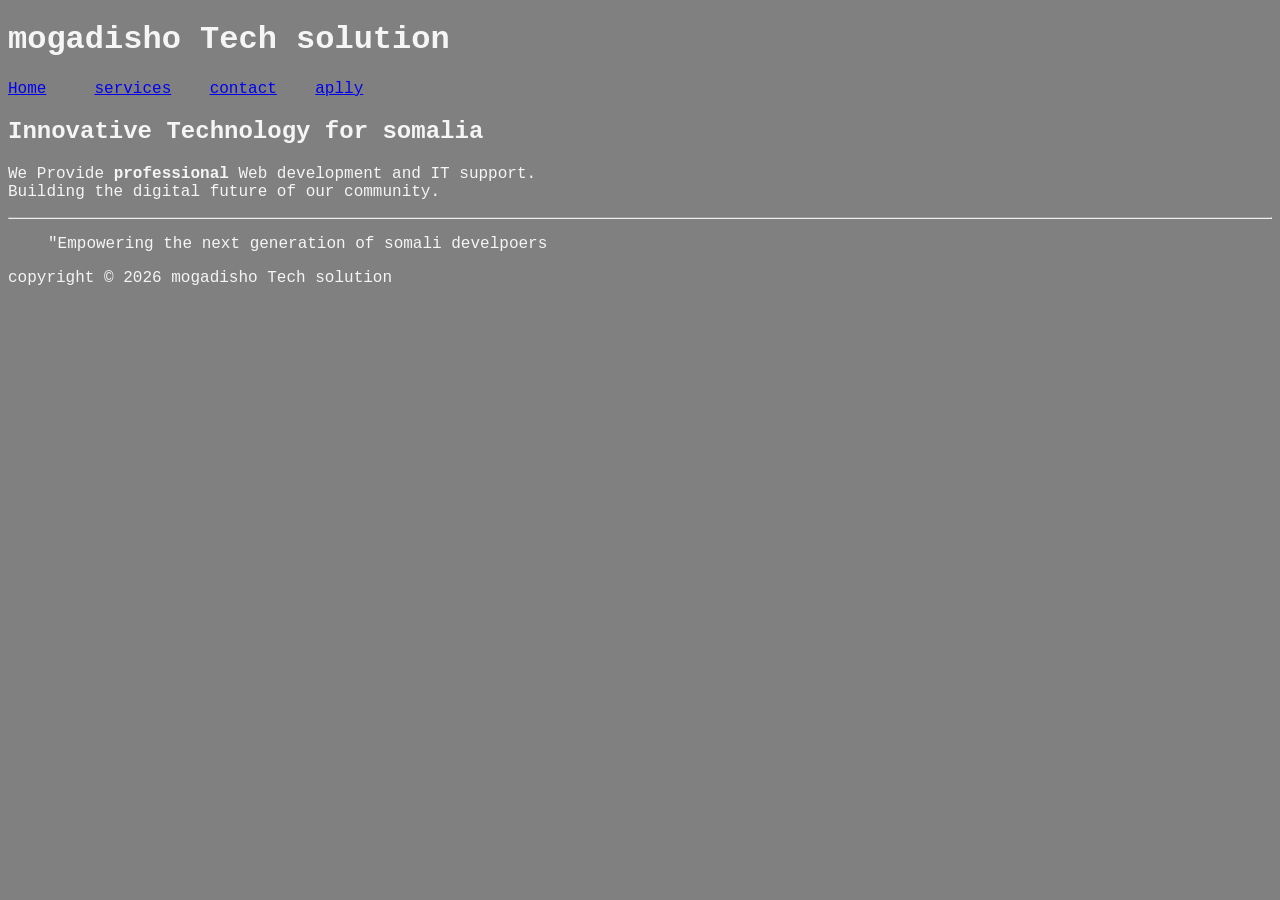
<file: index.html>
<!DOCTYPE html>
<html lang="en">

<head>
    <meta charset="UTF-8">
    <meta name="viewport" content="width=device-width, initial-scale=1.0">
    <title>mogadisho Tech solution</title>
</head>

<body style="background-color: grey;
color: whitesmoke; font-size: medium;
font-family: 'Courier New', Courier, monospace;
">
    <header>
        <h1>mogadisho Tech solution</h1>
    </header>
    <nav>
        <a href="index.html">Home</a>&nbsp; &nbsp;&nbsp;
        <a href="services.html">services</a>&nbsp;&nbsp;&nbsp;
        <a href="contact.html">contact</a>&nbsp;&nbsp;&nbsp;
        <a href="aplly.html">aplly</a>&nbsp;&nbsp;&nbsp;
    </nav>
    <main>
        <div>
            <h2>Innovative Technology for somalia </h2>
            <p>We Provide <strong>professional</strong> Web development and IT support. <br>
                Building the digital future of our community. </p>
        </div>
        <hr>
        <blockquote>"Empowering the next generation of somali develpoers </blockquote>
    </main>



    <footer>
        <p> copyright &copy; 2026 mogadisho Tech solution</p>
    </footer>

</body>

</html>
</file>
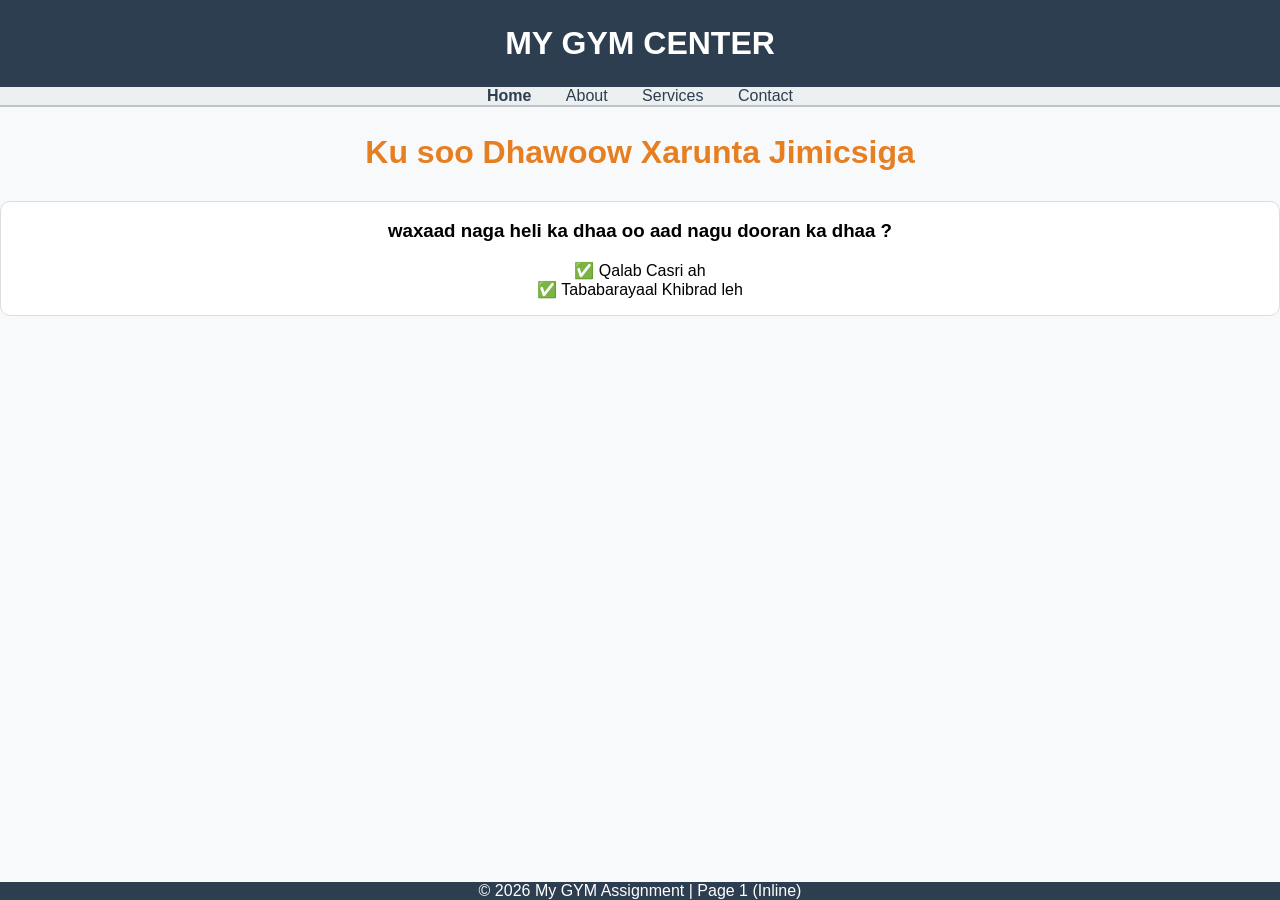
<file: CSS_Assignment_1/index.html>
<!DOCTYPE html>
<html lang="so">

<head>
    <meta charset="UTF-8">
    <title>Home - My GYM</title>
</head>

<body style="background-color: #f8f9fa; font-family: sans-serif; margin: 0; padding: 0;">

    <header style="background-color: #2c3e50; color: white; padding: 25px; text-align: center;">
        <h1 style="margin: 0;">MY GYM CENTER</h1>
    </header>

    <nav style="background: #ecf0f1;text-align: center; border-bottom: 2px solid #bdc3c7;">
        <a href="index.html" style="margin: 0 15px; text-decoration: none; color: #2c3e50; font-weight: bold;">Home</a>
        <a href="about.html" style="margin: 0 15px; text-decoration: none; color: #2c3e50;">About</a>
        <a href="services.html" style="margin: 0 15px; text-decoration: none; color: #2c3e50;">Services</a>
        <a href="contact.html" style="margin: 0 15px; text-decoration: none; color: #2c3e50;">Contact</a>
    </nav>

    <main style=" text-align: center;">
        <h2 style="color: #e67e22; font-size: 32px;">Ku soo Dhawoow Xarunta Jimicsiga</h2>
        <p style="font-size: 18px; color: #34495e;"></p>
        <div style="margin-top: 30px; border: 1px solid #ddd;border-radius: 10px; background: white;">
            <h3>waxaad naga heli ka dhaa oo aad nagu dooran ka dhaa ?</h3>
            <ul style="list-style: none; padding: 0;">
                <li>✅ Qalab Casri ah</li>
                <li>✅ Tababarayaal Khibrad leh</li>
            </ul>
        </div>
    </main>

    <footer
        style="background: #2c3e50; color: white; text-align: center;position: fixed; bottom: 0; width: 100%;">
        <p style="margin: 0;">&copy; 2026 My GYM Assignment | Page 1 (Inline)</p>
    </footer>

</body>

</html>
</file>
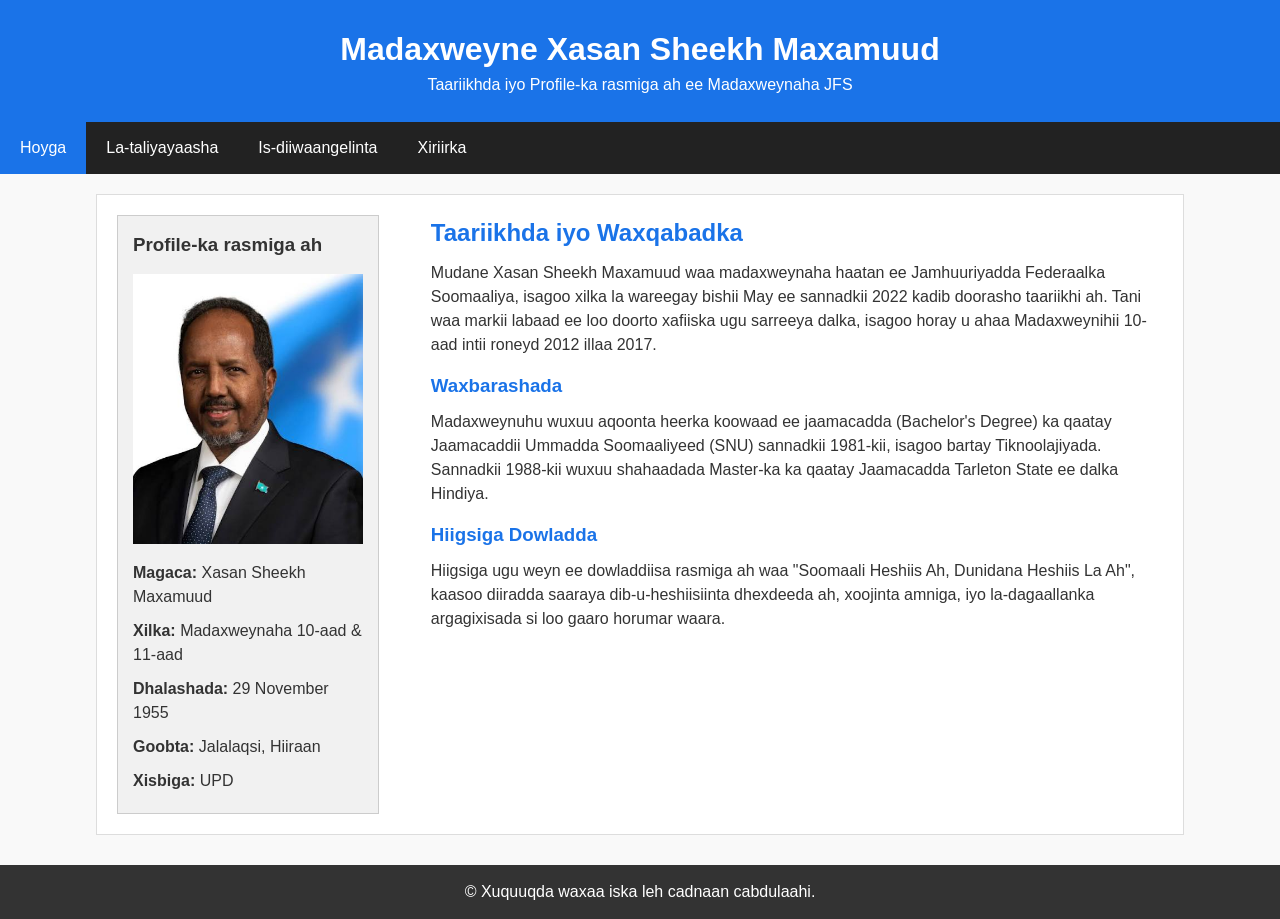
<file: main-project-folder/index.html>
<!DOCTYPE html>
<html lang="so">
<head>
    <meta charset="UTF-8">
    <title>Profile-ka Madaxweyne Xasan Sheekh</title>
    <link rel="stylesheet" href="css/style.css">
</head>
<body>

    <div id="header">
        <h1>Madaxweyne Xasan Sheekh Maxamuud</h1>
        <p>Taariikhda iyo Profile-ka rasmiga ah ee Madaxweynaha JFS</p>
    </div>

    <div id="nav">
        <a href="index.html" class="active">Hoyga</a>
        <a href="pages/team.html">La-taliyayaasha</a>
        <a href="pages/registration.html">Is-diiwaangelinta</a>
        <a href="pages/contact.html">Xiriirka</a>
    </div>

    <div class="wrapper">
        
        <div class="left-column">
            <h3>Profile-ka rasmiga ah</h3>
            <ul>
                <li><img src="images/hassan shekh mohamuud.jpeg" alt="dalxoreeye" style="width: 100%; height: auto;" ></li>
                <li><strong>Magaca:</strong> Xasan Sheekh Maxamuud</li>
                <li><strong>Xilka:</strong> Madaxweynaha 10-aad & 11-aad</li>
                <li><strong>Dhalashada:</strong> 29 November 1955</li>
                <li><strong>Goobta:</strong> Jalalaqsi, Hiiraan</li>
                <li><strong>Xisbiga:</strong> UPD</li>
            </ul>
        </div>

      
        <div class="right-column">
            <h2>Taariikhda iyo Waxqabadka</h2>
            <p>Mudane Xasan Sheekh Maxamuud waa madaxweynaha haatan ee Jamhuuriyadda Federaalka Soomaaliya, isagoo xilka la wareegay bishii May ee sannadkii 2022 kadib doorasho taariikhi ah. Tani waa markii labaad ee loo doorto xafiiska ugu sarreeya dalka, isagoo horay u ahaa Madaxweynihii 10-aad intii roneyd 2012 illaa 2017.</p>
            
            <h3>Waxbarashada</h3>
            <p>Madaxweynuhu wuxuu aqoonta heerka koowaad ee jaamacadda (Bachelor's Degree) ka qaatay Jaamacaddii Ummadda Soomaaliyeed (SNU) sannadkii 1981-kii, isagoo bartay Tiknoolajiyada. Sannadkii 1988-kii wuxuu shahaadada Master-ka ka qaatay Jaamacadda Tarleton State ee dalka Hindiya.</p>
            
            <h3>Hiigsiga Dowladda</h3>
            <p>Hiigsiga ugu weyn ee dowladdiisa rasmiga ah waa "Soomaali Heshiis Ah, Dunidana Heshiis La Ah", kaasoo diiradda saaraya dib-u-heshiisiinta dhexdeeda ah, xoojinta amniga, iyo la-dagaallanka argagixisada si loo gaaro horumar waara.</p>
        </div>

        <div class="clear"></div>
    </div>

    <div id="footer">
        <p>&copy; Xuquuqda waxaa iska leh cadnaan cabdulaahi.</p>
    </div>

</body>
</html>
</file>
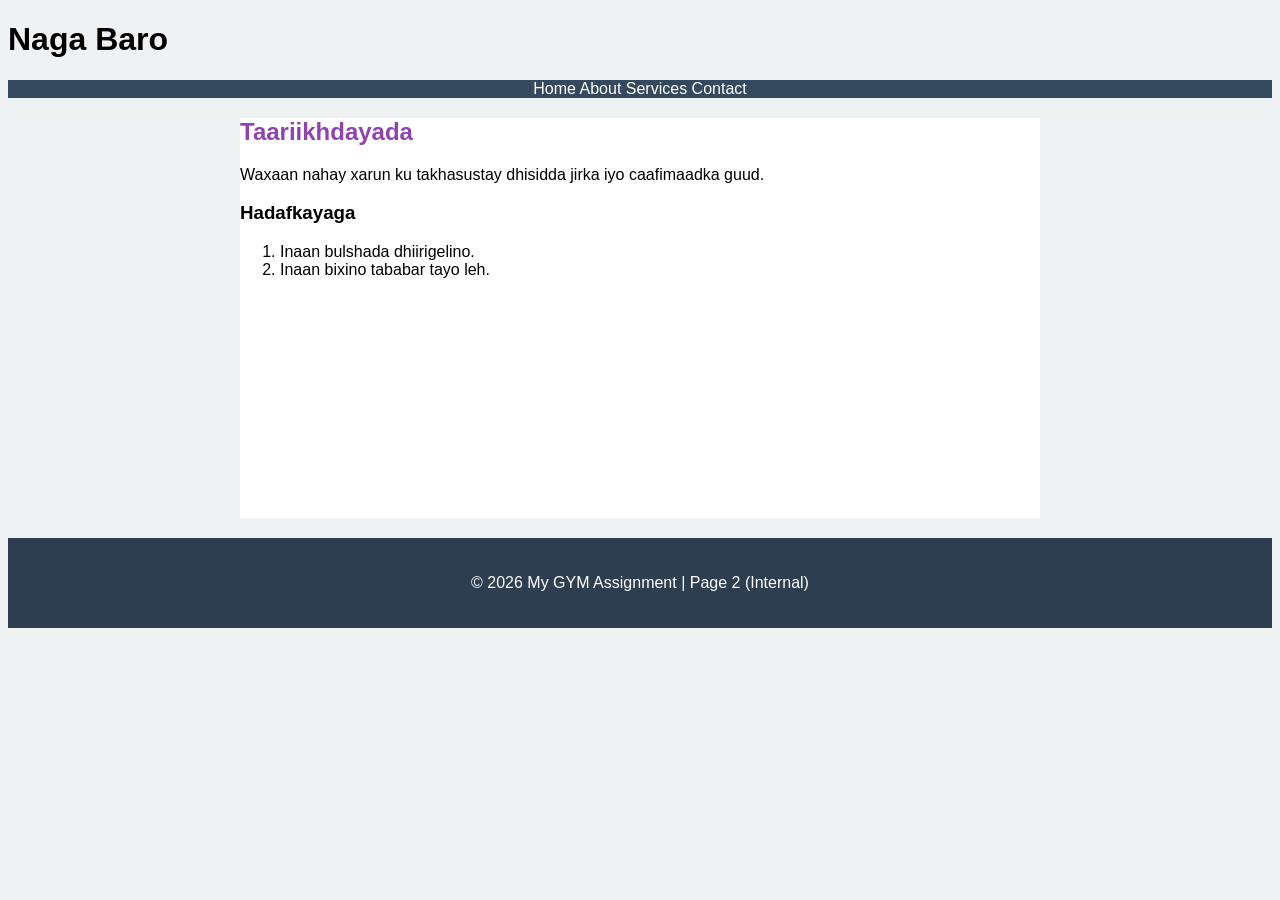
<file: about.html>
<!DOCTYPE html>
<html lang="so">

<head>
    <meta charset="UTF-8">
    <title>About Us - My GYM</title>
    <style>
        body {
            font-family: 'Segoe UI', Tahoma, Geneva, Verdana, sans-serif;
            background: #eef2f3;
        }

        header {
            background: #2c3e50 text-al
        }

        nav {
            background: #34495e;
            text-align: center;
        }

        nav a {
            color: white;
            text-decoration: none;

        }


        main {

            max-width: 800px;
            margin: auto;
            background: white;
            min-height: 400px;
        }

        h2 {
            color: #8e44ad;
        }

        footer {
            text-align: center;
            padding: 20px;
            background: #2c3e50;
            color: white;
            margin-top: 20px;
        }
    </style>
</head>

<body>

    <header>
        <h1>Naga Baro</h1>
    </header>

    <nav>
        <a href="index.html">Home</a>
        <a href="about.html">About</a>
        <a href="services.html">Services</a>
        <a href="contact.html">Contact</a>
    </nav>

    <main>
        <h2>Taariikhdayada</h2>
        <p> Waxaan nahay xarun ku takhasustay dhisidda jirka iyo
            caafimaadka guud.</p>
        <h3>Hadafkayaga</h3>
        <ol>
            <li>Inaan bulshada dhiirigelino.</li>
            <li>Inaan bixino tababar tayo leh.</li>
        </ol>
    </main>

    <footer>
        <p>&copy; 2026 My GYM Assignment | Page 2 (Internal)</p>
    </footer>

</body>

</html>
</file>
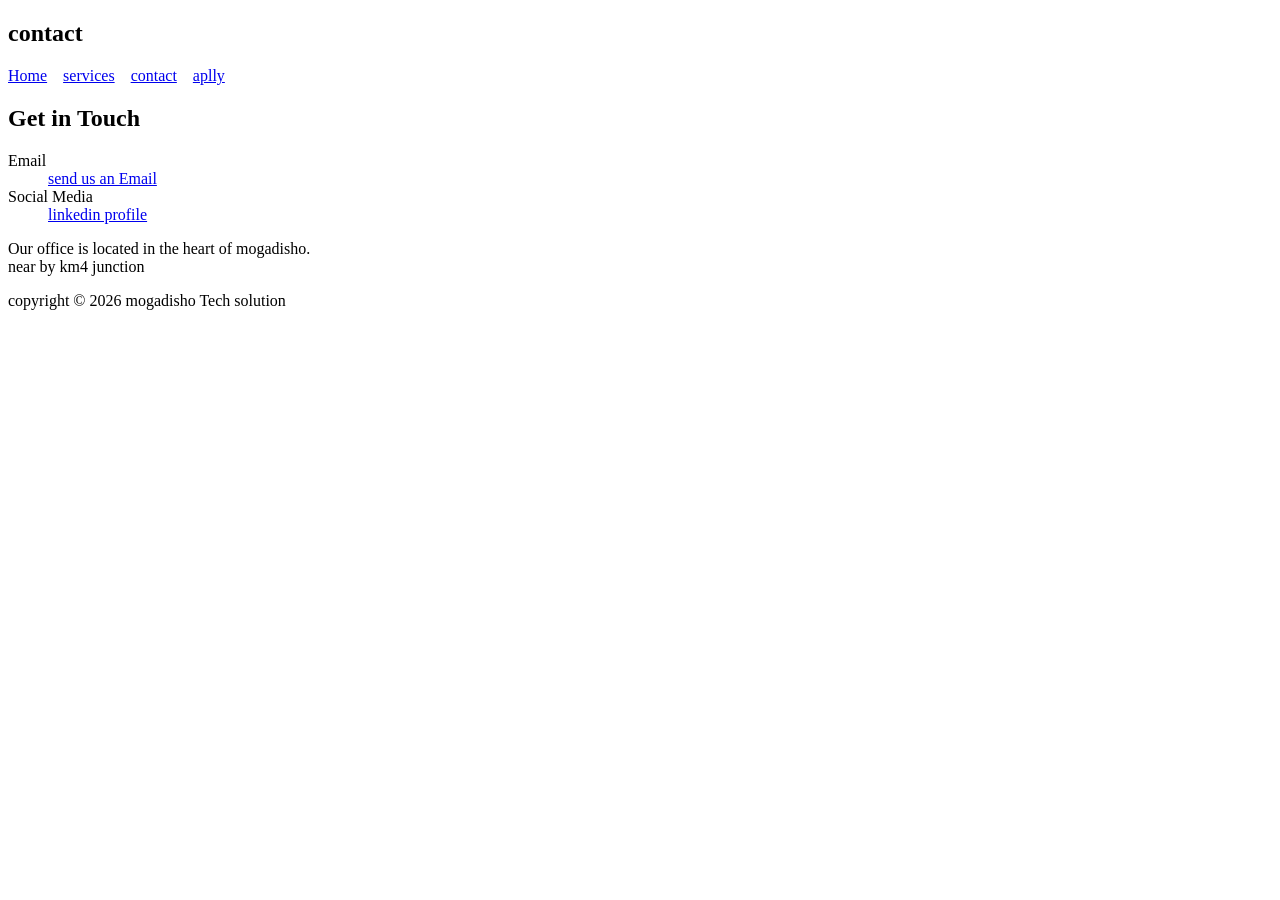
<file: contact.html>
<!DOCTYPE html>
<html lang="en">

<head>
    <meta charset="UTF-8">
    <meta name="viewport" content="width=device-width, initial-scale=1.0">
    <title>contact</title>
</head>

<body>
    <header>
        <h2>contact</h2>
    </header>
    <nav>
        <a href="index.html">Home</a>&nbsp;&nbsp;&nbsp;
        <a href="services.html">services</a>&nbsp;&nbsp;&nbsp;
        <a href="contact.html">contact</a>&nbsp;&nbsp;&nbsp;
        <a href="aplly.html">aplly</a>&nbsp;&nbsp;&nbsp;
    </nav>
    <main>
        <h2>Get in Touch </h2>
        <dl>
            <dt>Email</dt>
            <dd> <a href="mailto:info@mogtech.so">send us an Email</a></dd>
            <dt>Social Media</dt>
            <dd><a href="https://linkedin.com" target="_blank">linkedin profile </a></dd>
        </dl>
        <p>Our office is located in the heart of mogadisho. <br> near by km4 junction</p>
    </main>





    <footer>
        <p> copyright &copy; 2026 mogadisho Tech solution</p>
    </footer>
</body>

</html>
</file>
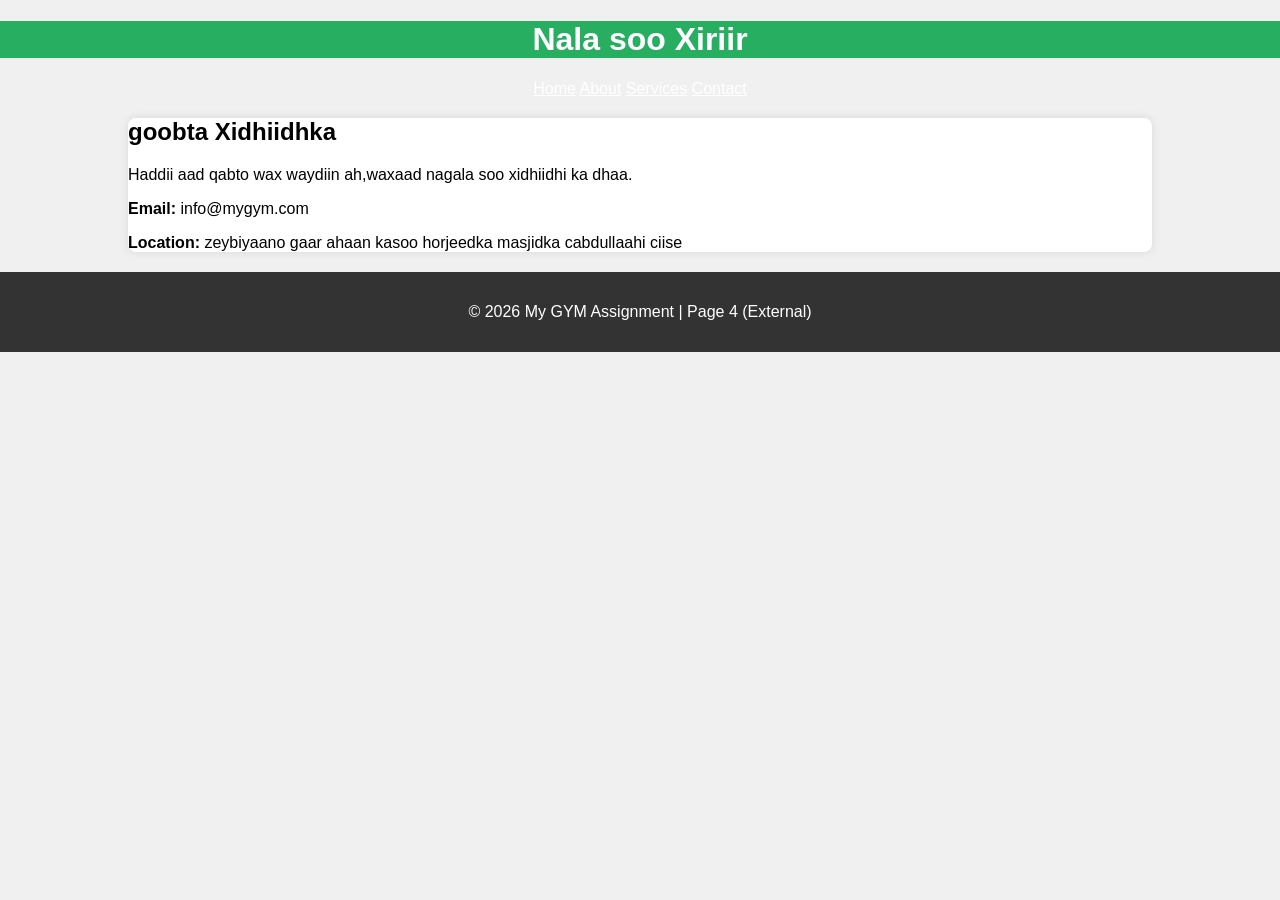
<file: CSS_Assignment_1/contact.html>
<!DOCTYPE html>
<html lang="so">

<head>
    <meta charset="UTF-8">
    <title>Contact - My GYM</title>
    <link rel="stylesheet" href="style.css">
</head>

<body>
    <header>
        <h1>Nala soo Xiriir</h1>
    </header>
    <nav>
        <a href="index.html">Home</a>
        <a href="about.html">About</a>
        <a href="services.html">Services</a>
        <a href="contact.html">Contact</a>
    </nav>
    <main>
        <h2>goobta Xidhiidhka</h2>
        <p>Haddii aad qabto wax waydiin ah,waxaad nagala soo xidhiidhi ka dhaa.</p>
        <p><strong>Email:</strong> info@mygym.com</p>
        <p><strong>Location:</strong> zeybiyaano gaar ahaan kasoo horjeedka masjidka cabdullaahi ciise</p>
    </main>
    <footer>
        <p>&copy; 2026 My GYM Assignment | Page 4 (External)</p>
    </footer>
</body>

</html>
</file>
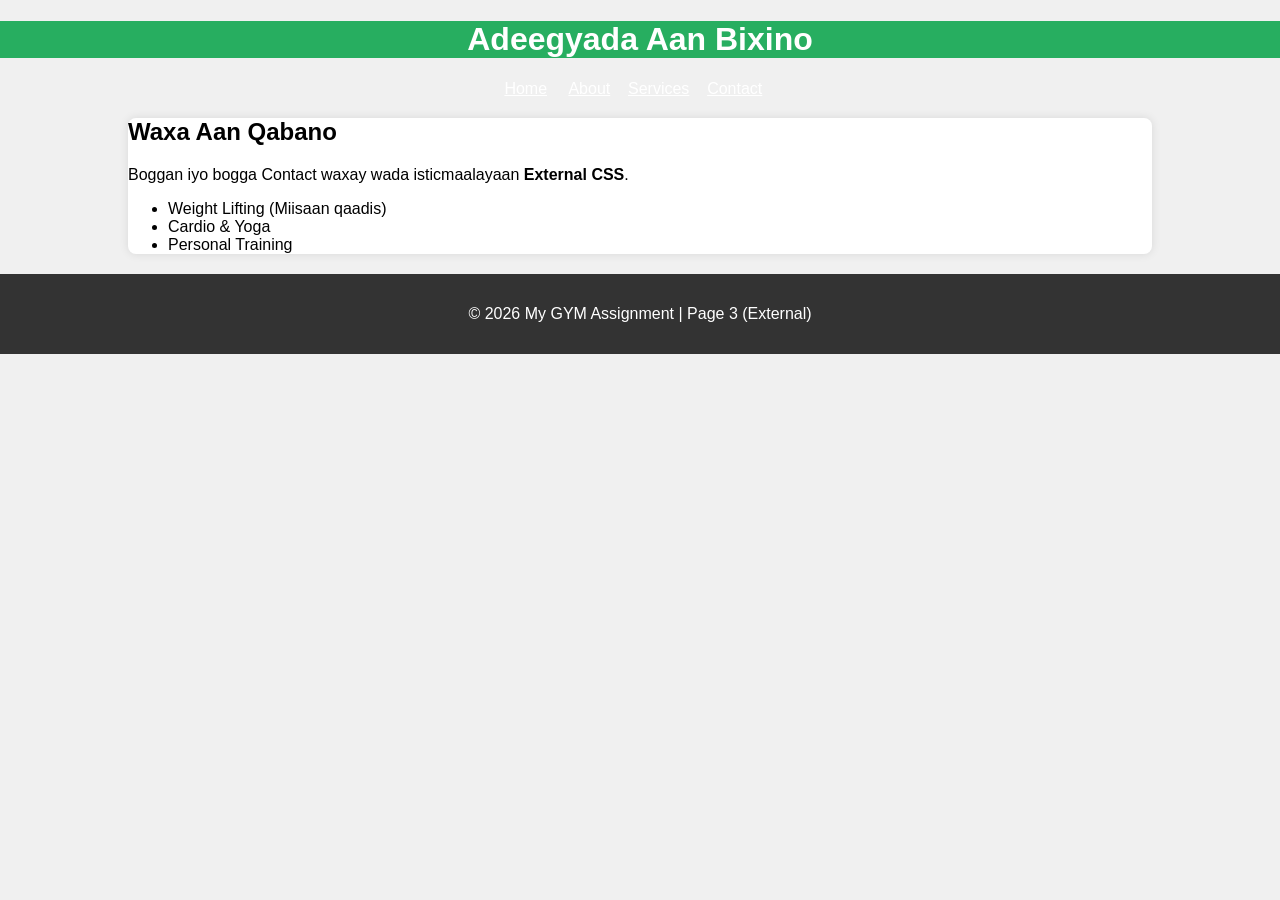
<file: CSS_Assignment_1/services.html>
<!DOCTYPE html>
<html lang="so">

<head>
    <meta charset="UTF-8">
    <title>Services - My GYM</title>
    <link rel="stylesheet" href="style.css">
</head>

<body>
    <header>
        <h1>Adeegyada Aan Bixino</h1>
    </header>
    <nav>
        <a href="index.html">Home</a>&nbsp; &nbsp;&nbsp;
        <a href="about.html">About</a>&nbsp;&nbsp;&nbsp;
        <a href="services.html">Services</a>&nbsp;&nbsp;&nbsp;
        <a href="contact.html">Contact</a>&nbsp;&nbsp;&nbsp;
    </nav>
    <main>
        <h2>Waxa Aan Qabano</h2>
        <p>Boggan iyo bogga Contact waxay wada isticmaalayaan <b>External CSS</b>.</p>
        <ul>
            <li>Weight Lifting (Miisaan qaadis)</li>
            <li>Cardio & Yoga</li>
            <li>Personal Training</li>
        </ul>
    </main>
    <footer>
        <p>&copy; 2026 My GYM Assignment | Page 3 (External)</p>
    </footer>
</body>

</html>
</file>
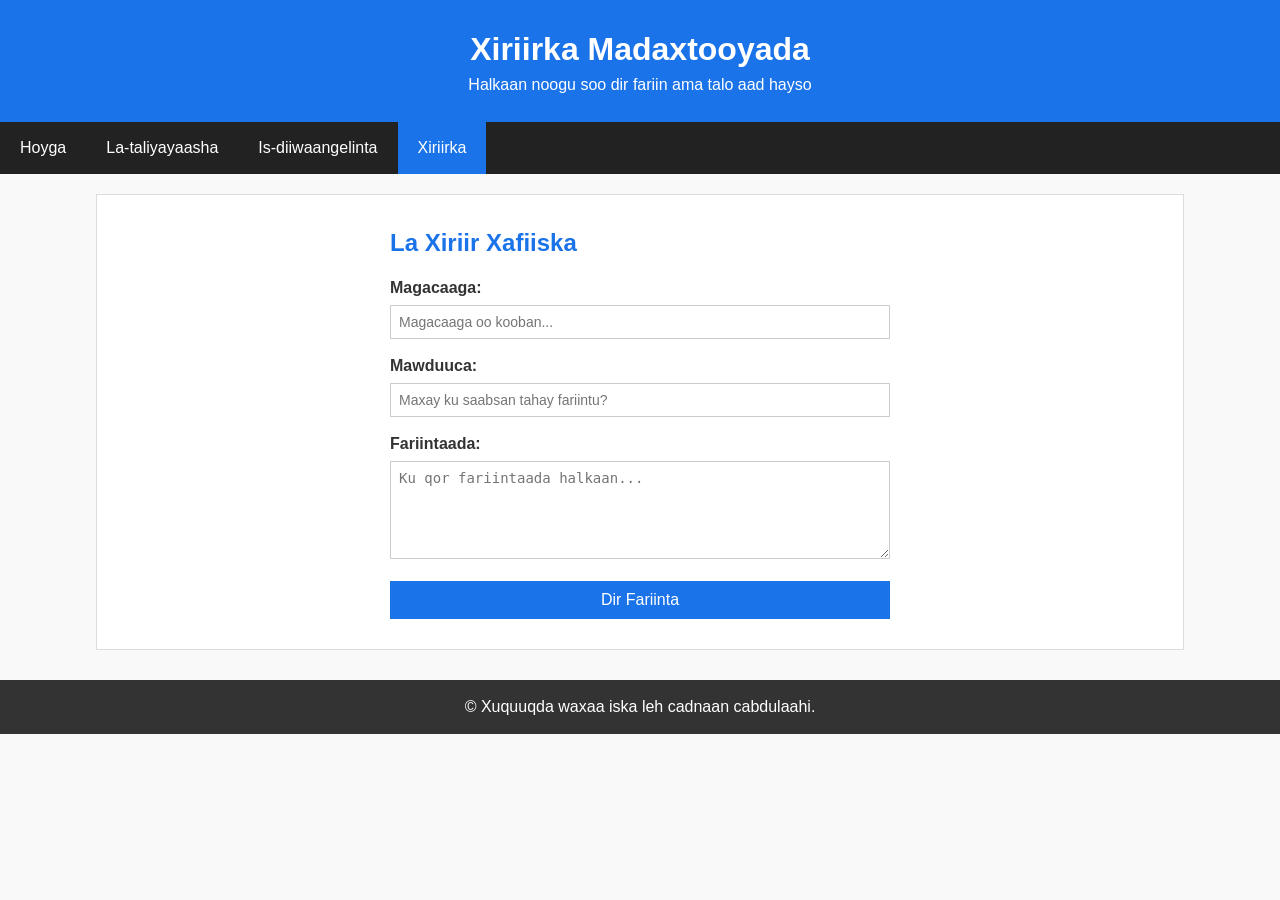
<file: main-project-folder/pages/contact.html>
<!DOCTYPE html>
<html lang="so">
<head>
    <meta charset="UTF-8">
    <title>Nala Soo Xiriir</title>
    <link rel="stylesheet" href="../css/style.css">
</head>
<body>

    <div id="header">
        <h1>Xiriirka Madaxtooyada</h1>
        <p>Halkaan noogu soo dir fariin ama talo aad hayso</p>
    </div>

    <div id="nav">
        <a href="../index.html">Hoyga</a>
        <a href="team.html">La-taliyayaasha</a>
        <a href="registration.html">Is-diiwaangelinta</a>
        <a href="contact.html" class="active">Xiriirka</a>
    </div>

    <div class="wrapper">
        <div class="main-form">
            <h2>La Xiriir Xafiiska</h2>
            <form action="#" method="POST">
                <div class="input-block">
                    <label>Magacaaga:</label>
                    <input type="text" name="cname" required placeholder="Magacaaga oo kooban...">
                </div>
                <div class="input-block">
                    <label>Mawduuca:</label>
                    <input type="text" name="subject" required placeholder="Maxay ku saabsan tahay fariintu?">
                </div>
                <div class="input-block">
                    <label>Fariintaada:</label>
                    <textarea name="msg" rows="5" placeholder="Ku qor fariintaada halkaan..."></textarea>
                </div>
                <input type="submit" value="Dir Fariinta" class="submit-btn">
            </form>
        </div>
    </div>

    <div id="footer">
        <p>&copy; Xuquuqda waxaa iska leh cadnaan cabdulaahi.</p>
    </div>

</body>
</html>
</file>
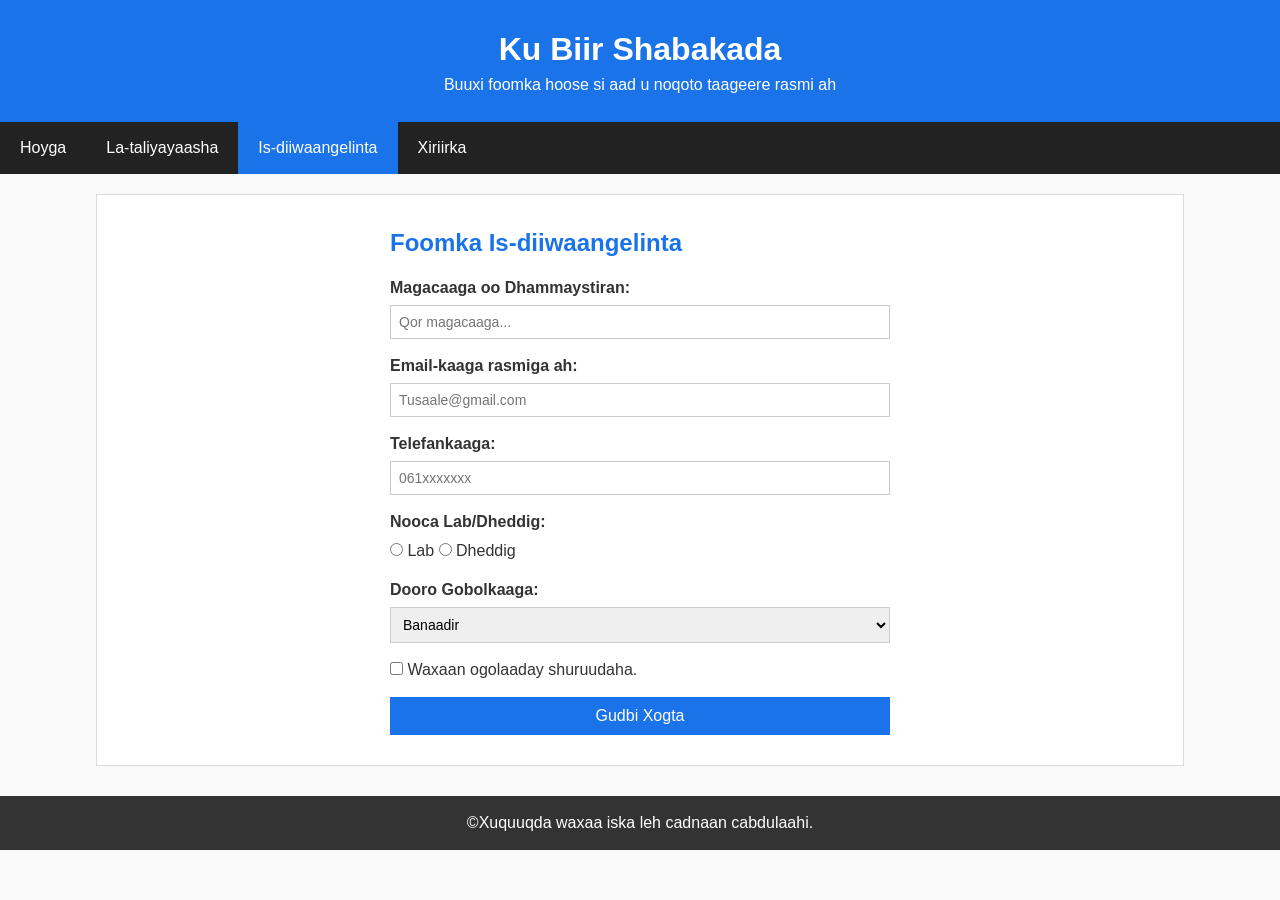
<file: main-project-folder/pages/registration.html>
<!DOCTYPE html>
<html lang="so">
<head>
    <meta charset="UTF-8">
    <title>Is-diiwaangelinta Taageerayaasha</title>
    <link rel="stylesheet" href="../css/style.css">
</head>
<body>

    <div id="header">
        <h1>Ku Biir Shabakada</h1>
        <p>Buuxi foomka hoose si aad u noqoto taageere rasmi ah</p>
    </div>

    <div id="nav">
        <a href="../index.html">Hoyga</a>
        <a href="team.html">La-taliyayaasha</a>
        <a href="registration.html" class="active">Is-diiwaangelinta</a>
        <a href="contact.html">Xiriirka</a>
    </div>

    <div class="wrapper">
        <div class="main-form">
            <h2>Foomka Is-diiwaangelinta</h2>
            <form action="#" method="POST">
                <div class="input-block">
                    <label>Magacaaga oo Dhammaystiran:</label>
                    <input type="text" name="name" required placeholder="Qor magacaaga...">
                </div>
                <div class="input-block">
                    <label>Email-kaaga rasmiga ah:</label>
                    <input type="email" name="email" required placeholder="Tusaale@gmail.com">
                </div>
                <div class="input-block">
                    <label>Telefankaaga:</label>
                    <input type="tel" name="phone" placeholder="061xxxxxxx">
                </div>
                <div class="input-block">
                    <label>Nooca Lab/Dheddig:</label>
                    <input type="radio" name="jinsi" value="Lab"> Lab
                    <input type="radio" name="jinsi" value="Dheddig"> Dheddig
                </div>
                <div class="input-block">
                    <label>Dooro Gobolkaaga:</label>
                    <select name="gobol">
                        <option value="Banaadir">Banaadir</option>
                        <option value="Galmudug">Galmudug</option>
                        <option value="Hirshabelle">Hirshabelle</option>
                        <option value="Puntland">Puntland</option>
                    </select>
                </div>
                <div class="input-block">
                    <input type="checkbox" name="agree" required> Waxaan ogolaaday shuruudaha.
                </div>
                <input type="submit" value="Gudbi Xogta" class="submit-btn">
            </form>
        </div>
    </div>

    <div id="footer">
        <p>&copy;Xuquuqda waxaa iska leh cadnaan cabdulaahi.</p>
    </div>

</body>
</html>
</file>
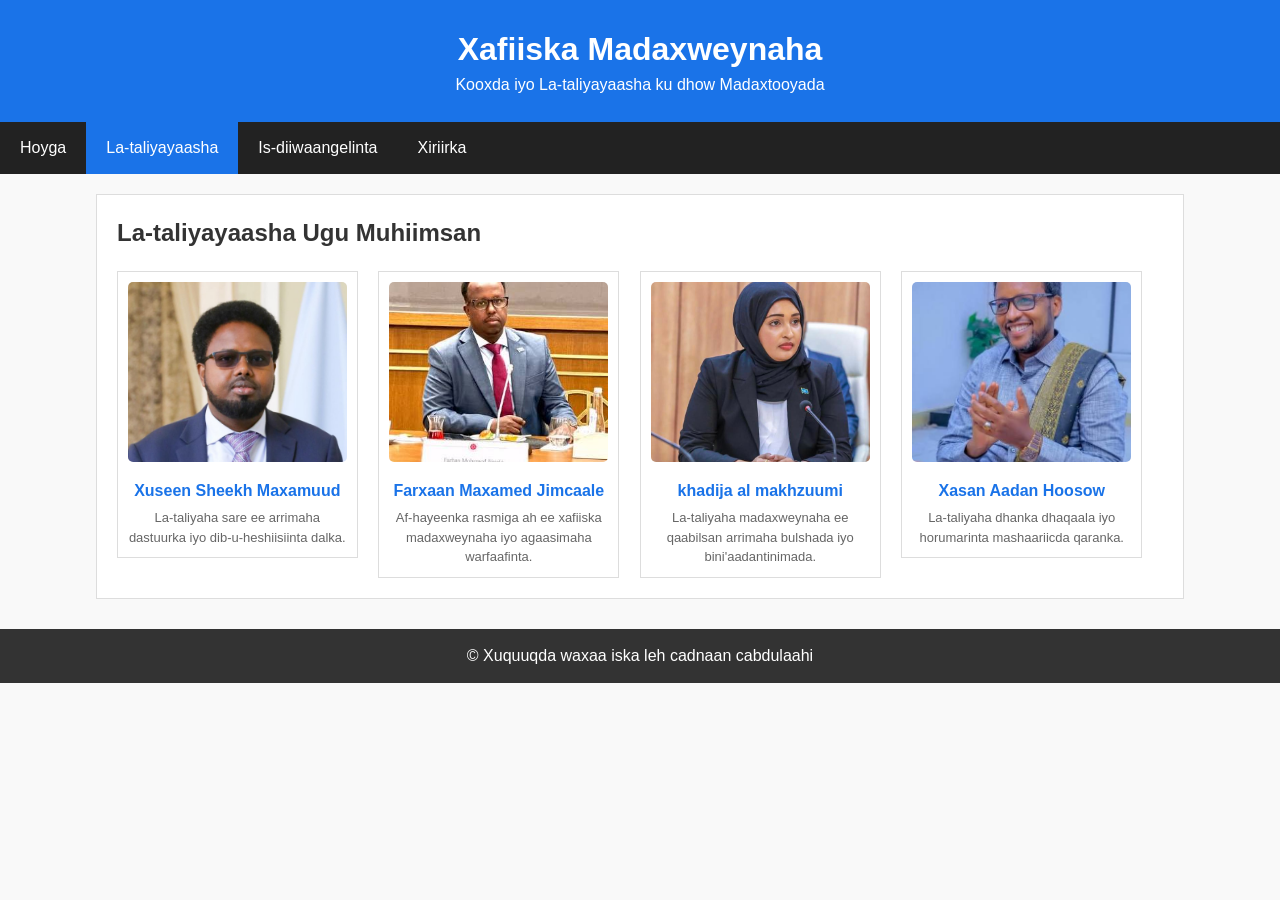
<file: main-project-folder/pages/team.html>
<!DOCTYPE html>
<html lang="so">
<head>
    <meta charset="UTF-8">
    <title>La-taliyayaasha Madaxtooyada</title>
    <link rel="stylesheet" href="../css/style.css">
</head>
<body>

    <div id="header">
        <h1>Xafiiska Madaxweynaha</h1>
        <p>Kooxda iyo La-taliyayaasha ku dhow Madaxtooyada</p>
    </div>

    <div id="nav">
        <a href="../index.html">Hoyga</a>
        <a href="team.html" class="active">La-taliyayaasha</a>
        <a href="registration.html">Is-diiwaangelinta</a>
        <a href="contact.html">Xiriirka</a>
    </div>

    <div class="wrapper">
        <h2>La-taliyayaasha Ugu Muhiimsan</h2>
        
        <div class="team-wrapper">
            <div class="box-qof">
            <img src="sawirro/hussien shiekh mohamuud.jpg" alt="husseien">
                <h4>Xuseen Sheekh Maxamuud</h4>
                <p>La-taliyaha sare ee arrimaha dastuurka iyo dib-u-heshiisiinta dalka.</p>
            </div>

            <div class="box-qof">
                <img src="sawirro/farhan mohamed jimcaale.jpeg" alt="Farxaan Jimcaale">
                <h4>Farxaan Maxamed Jimcaale</h4>
                <p>Af-hayeenka rasmiga ah ee xafiiska madaxweynaha iyo agaasimaha warfaafinta.</p>
            </div>

            <div class="box-qof">
               <img src="sawirro/Khadija_Mohamed_Al_Makhzoumi.jpg" alt="khadiija">
                <h4>khadija al makhzuumi</h4>
                <p>La-taliyaha madaxweynaha ee qaabilsan arrimaha bulshada iyo bini'aadantinimada.</p>
            </div>

            <div class="box-qof">
                <img src="sawirro/abdi aadan hoosow.jpeg" alt="Xasan Hoosow">
                <h4>Xasan Aadan Hoosow</h4>
                <p>La-taliyaha dhanka dhaqaala iyo horumarinta mashaariicda qaranka.</p>
            </div>
            
            <div class="clear"></div>
        </div>
    </div>

    <div id="footer">
        <p>&copy; Xuquuqda waxaa iska leh cadnaan cabdulaahi</p>
    </div>

</body>
</html>
</file>
<file: main-project-folder/css/style.css>
* {
    box-sizing: border-box;
    margin: 0;
    padding: 0;
}

body {
    font-family: sans-serif;
    background-color: #f9f9f9;
    color: #333;
    line-height: 1.5;
}

#header {
    background-color: #1a73e8;
    color: white;
    text-align: center;
    padding: 25px;
}

#footer {
    background-color: #333;
    color: white;
    text-align: center;
    padding: 15px;
    margin-top: 30px;
}

#nav {
    background-color: #222;
    overflow: hidden;
}

#nav a {
    float: left;
    display: block;
    color: white;
    padding: 14px 20px;
    text-decoration: none;
    font-size: 16px;
}

#nav a:hover {
    background-color: #ddd;
    color: black;
}

#nav a.active {
    background-color: #1a73e8;
}

.wrapper {
    width: 85%;
    margin: 20px auto;
    background-color: white;
    padding: 20px;
    border: 1px solid #ddd;
}

.clear {
    clear: both;
}

.left-column {
    float: left;
    width: 25%;
    background-color: #f1f1f1;
    padding: 15px;
    border: 1px solid #ccc;
}

.left-column ul {
    list-style-type: none;
    padding-top: 10px;
}

.left-column ul li {
    padding: 5px 0;
}

.right-column {
    float: right;
    width: 70%;
}

.right-column h2, .right-column h3 {
    color: #1a73e8;
    margin-bottom: 10px;
}

.right-column p {
    margin-bottom: 15px;
}

.team-wrapper {
    margin-top: 20px;
}

.box-qof {
    float: left;
    width: 23%;
    margin-right: 2%;
    border: 1px solid #ddd;
    padding: 10px;
    text-align: center;
    background-color: #fff;
}

.box-qof:last-child {
    margin-right: 0;
}

.box-qof img {
    width: 100%;
    height: 180px;
    object-fit: cover;
    border-radius: 5px;
    margin-bottom: 10px;
}

.box-qof h4 {
    color: #1a73e8;
    margin-bottom: 5px;
}

.box-qof p {
    font-size: 13px;
    color: #666;
}

.main-form {
    max-width: 500px;
    margin: 10px auto;
}

.main-form h2 {
    margin-bottom: 15px;
    color: #1a73e8;
}

.input-block {
    margin-bottom: 15px;
}

.input-block label {
    display: block;
    margin-bottom: 5px;
    font-weight: bold;
}

.input-block input[type="text"],
.input-block input[type="email"],
.input-block input[type="tel"],
.input-block select,
.input-block textarea {
    width: 100%;
    padding: 8px;
    border: 1px solid #ccc;
    font-size: 14px;
}

.submit-btn {
    background-color: #1a73e8;
    color: white;
    padding: 10px 15px;
    border: none;
    font-size: 16px;
    cursor: pointer;
    width: 100%;
}

.submit-btn:hover {
    background-color: #155cb4;
}
</file>
<file: CSS_Assignment_1/style.css>
/* External Style for Pages 3 & 4 */
body {
    font-family: Arial, sans-serif;
    background-color: #f0f0f0;
    margin: 0;
}

header {
    background-color: #27ae60;
    color: white;
    text-align: center;
}

nav {

    text-align: center;
}

nav a {
    color: white;
}

nav a:hover {
    background-color: #27ae60;
}

main {

    background: white;
    margin: 20px auto;
    width: 80%;
    border-radius: 8px;
    box-shadow: 0 0 10px rgba(0, 0, 0, 0.1);
}

footer {
    text-align: center;
    padding: 15px;
    background-color: #333;
    color: white;
}
</file>
